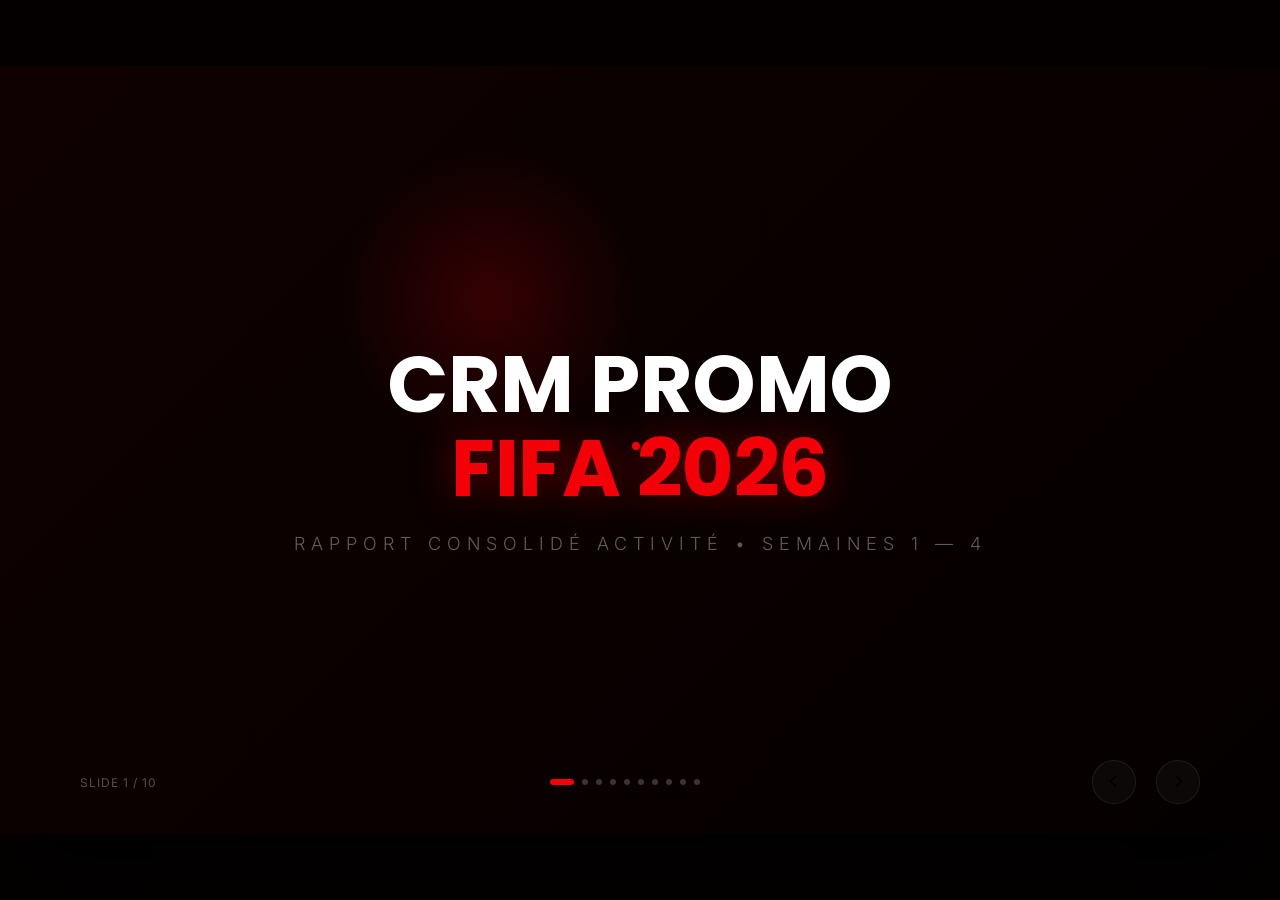
<file: Coca.html>
<!DOCTYPE html>
<html lang="fr">
<head>
    <meta charset="UTF-8">
    <meta name="viewport" content="width=device-width, initial-scale=1.0">
    <title>Dashboard CRM Coca-Cola FIFA 2026</title>
    <link rel="preconnect" href="https://fonts.googleapis.com">
    <link rel="preconnect" href="https://fonts.gstatic.com" crossorigin>
    <link href="https://fonts.googleapis.com/css2?family=Poppins:wght@300;500;700&family=Inter:wght@300;400;600&display=swap" rel="stylesheet">
    <link rel="stylesheet" href="https://cdnjs.cloudflare.com/ajax/libs/font-awesome/6.5.1/css/all.min.css">
    <style>
        /* CORE REINITIALISATION & CURSEUR */
        * { box-sizing: border-box; margin: 0; padding: 0; cursor: none !important; }
        
        body {
            background-color: #050000;
            color: #ffffff;
            font-family: 'Inter', sans-serif;
            overflow: hidden;
            width: 100vw;
            height: 100vh;
            display: flex;
            justify-content: center;
            align-items: center;
        }

        /* CURSEUR INTERACTIF HAUT DE GAMME */
        #custom-cursor {
            width: 8px;
            height: 8px;
            background: #F40009;
            border-radius: 50%;
            position: fixed;
            pointer-events: none;
            z-index: 10000;
            transform: translate(-50%, -50%);
            transition: width 0.2s, height 0.2s, background-color 0.2s;
        }
        #cursor-halo {
            width: 300px;
            height: 300px;
            background: radial-gradient(circle, rgba(244, 0, 9, 0.18) 0%, transparent 70%);
            position: fixed;
            pointer-events: none;
            z-index: 9999;
            transform: translate(-50%, -50%);
            mix-blend-mode: screen;
        }

        /* ENVIRONNEMENT PRESENTATION ACCESSIBLE */
        .presentation-deck {
            width: 100%;
            height: 100%;
            max-width: 1366px;
            max-height: 768px;
            position: relative;
            background-color: #070000;
            border-radius: 0px;
            overflow: hidden;
            box-shadow: 0 50px 100px rgba(0,0,0,0.9);
        }

        /* STRATEGIE ARRIERE PLAN ESTOMPE */
        .slide {
            position: absolute;
            top: 0;
            left: 0;
            width: 100%;
            height: 100%;
            padding: 60px 80px;
            display: flex;
            flex-direction: column;
            opacity: 0;
            pointer-events: none;
            transform: scale(0.98) translateY(10px);
            transition: opacity 0.6s cubic-bezier(0.25, 1, 0.5, 1), transform 0.6s cubic-bezier(0.25, 1, 0.5, 1);
            z-index: 1;
            
            /* Injection subtile de l'image de campagne sous le gradient */
            background-image: 
                linear-gradient(135deg, rgba(16, 1, 1, 0.94) 0%, rgba(5, 0, 0, 0.97) 100%), 
                url('http://googleusercontent.com/image_collection/image_retrieval/16650258172486087335_0');
            background-size: cover;
            background-position: center;
            background-attachment: fixed;
        }

        .slide.active {
            opacity: 1;
            pointer-events: auto;
            transform: scale(1) translateY(0);
            z-index: 2;
        }

        /* GLASSMORPHISM PREMIUM CORE */
        .glass-panel {
            background: rgba(255, 255, 255, 0.02);
            backdrop-filter: blur(20px) saturate(120%);
            -webkit-backdrop-filter: blur(20px) saturate(120%);
            border: 1px solid rgba(255, 255, 255, 0.07);
            border-radius: 24px;
            padding: 40px;
            box-shadow: 0 20px 40px rgba(0,0,0,0.4);
            transition: border-color 0.4s, background-color 0.4s;
        }
        .glass-panel:hover {
            border-color: rgba(244, 0, 9, 0.3);
            background: rgba(255, 255, 255, 0.03);
        }

        /* TYPO & STRUCTURATION */
        h1, h2, h3 { font-family: 'Poppins', sans-serif; font-weight: 700; letter-spacing: -0.5px; }
        .slide-header { border-left: 5px solid #F40009; padding-left: 20px; margin-bottom: 40px; }
        .slide-title { font-size: 38px; text-transform: uppercase; letter-spacing: 1px; }
        p, li { font-size: 17px; line-height: 1.6; color: rgba(255,255,255,0.7); }

        /* GRILLES & FLEX INTERACTIFS */
        .grid-3 { display: grid; grid-template-columns: repeat(3, 1fr); gap: 30px; margin-top: auto; margin-bottom: auto; }
        .grid-2 { display: grid; grid-template-columns: 1fr 1fr; gap: 40px; align-items: center; }

        .interactive-card {
            background: rgba(255,255,255,0.01);
            border: 1px solid rgba(255,255,255,0.04);
            border-radius: 20px;
            padding: 35px 25px;
            text-align: center;
            transition: transform 0.4s cubic-bezier(0.25, 1, 0.5, 1), border-color 0.4s, background-color 0.4s;
        }
        .interactive-card:hover {
            transform: translateY(-8px) scale(1.02);
            border-color: rgba(244,0,9,0.4);
            background: rgba(244,0,9,0.03);
        }
        .interactive-card i { font-size: 42px; color: #F40009; margin-bottom: 20px; text-shadow: 0 0 20px rgba(244,0,9,0.4); }
        .interactive-card .huge-number { font-size: 48px; font-weight: 700; color: #fff; margin-bottom: 10px; }

        /* JAUGE DE REPARTITION DYNAMIQUE */
        .metrics-stack { display: flex; flex-direction: column; gap: 20px; }
        .metric-row { display: flex; align-items: center; gap: 20px; }
        .metric-label { width: 240px; text-align: right; font-weight: 500; font-size: 16px; }
        .track { flex-grow: 1; height: 12px; background: rgba(255,255,255,0.05); border-radius: 10px; overflow: hidden; border: 1px solid rgba(255,255,255,0.03); }
        .fill { height: 100%; background: linear-gradient(90deg, #900004, #F40009); border-radius: 10px; transform: scaleX(0); transform-origin: left; transition: transform 1s cubic-bezier(0.25, 1, 0.5, 1); }
        .slide.active .fill { transform: scaleX(1); }

        /* DATA FILTER COMPONENT (SLIDE 5 INTERACTIVE) */
        .filter-nav { display: flex; gap: 15px; margin-bottom: 30px; }
        .filter-btn { padding: 12px 24px; background: rgba(255,255,255,0.03); border: 1px solid rgba(255,255,255,0.08); border-radius: 30px; color: #fff; font-size: 14px; font-weight: 500; transition: all 0.3s; }
        .filter-btn.active, .filter-btn:hover { background: #F40009; border-color: #F40009; box-shadow: 0 0 15px rgba(244,0,9,0.4); }

        /* TABLE INTERACTIF */
        table { width: 100%; border-collapse: collapse; text-align: left; }
        th { padding: 18px; background: rgba(244,0,9,0.1); font-size: 14px; text-transform: uppercase; letter-spacing: 1px; color: rgba(255,255,255,0.9); border-bottom: 2px solid rgba(244,0,9,0.3); }
        td { padding: 18px; border-bottom: 1px solid rgba(255,255,255,0.04); font-size: 15px; transition: background-color 0.2s; }
        tr:hover td { background: rgba(255,255,255,0.02); color: #fff; }

        /* NAVIGATION INTERFACE DECK */
        .deck-controls { position: absolute; bottom: 30px; left: 80px; right: 80px; display: flex; justify-content: space-between; align-items: center; z-index: 100; pointer-events: auto; }
        .nav-arrows { display: flex; gap: 20px; }
        .arrow { width: 44px; height: 44px; border-radius: 50%; background: rgba(255,255,255,0.03); border: 1px solid rgba(255,255,255,0.08); display: flex; justify-content: center; align-items: center; transition: all 0.3s; }
        .arrow:hover { background: #fff; color: #050000; scale: 1.05; }
        .indicators { display: flex; gap: 8px; }
        .dot { width: 6px; height: 6px; background: rgba(255,255,255,0.2); border-radius: 50%; transition: all 0.3s; }
        .dot.active { width: 24px; background: #F40009; border-radius: 4px; }
        .meta-info { font-size: 12px; color: rgba(255,255,255,0.3); letter-spacing: 1px; text-transform: uppercase; }
    </style>
</head>
<body>

<div id="custom-cursor"></div>
<div id="cursor-halo"></div>

<div class="presentation-deck">

    <div class="slide active" id="s1">
        <div style="margin: auto; text-align: center; position: relative;">
            <h1 style="font-size: 80px; line-height: 1.05; font-weight: 700; margin-bottom: 20px;">
                CRM PROMO<br><span style="color:#F40009; text-shadow: 0 0 40px rgba(244,0,9,0.4);">FIFA 2026</span>
            </h1>
            <p style="font-size: 18px; letter-spacing: 6px; text-transform: uppercase; opacity: 0.5; font-weight: 300;">Rapport Consolidé Activité • Semaines 1 — 4</p>
        </div>
    </div>

    <div class="slide" id="s2">
        <div class="slide-header">
            <div class="meta-info">Section 01</div>
            <h2 class="slide-title">Contexte Opérationnel</h2>
        </div>
        <div class="grid-2" style="margin: auto 0;">
            <p style="font-size: 24px; line-height: 1.7; font-weight: 300; color: rgba(255,255,255,0.9);">
                Lancement stratégique de la campagne d'activation le 8 Juin 2026. Prise en main immédiate du support de gestion par l'équipe CRM le 9 Juin afin de structurer la remontée de données et optimiser l'entonnoir d'engagement.
            </p>
            <div class="glass-panel">
                <h3 style="margin-bottom: 15px; color: #F40009;"><i class="fa-solid fa-crosshairs" style="margin-right: 10px;"></i> Mission Clé</h3>
                <p>Transformer le flux brut d'appels entrants et d'interactions WhatsApp en rapports qualitatifs exploitables pour l'audit marketing final.</p>
            </div>
        </div>
    </div>

    <div class="slide" id="s3">
        <div class="slide-header">
            <div class="meta-info">Section 02</div>
            <h2 class="slide-title">Indicateurs Majeurs (KPI)</h2>
        </div>
        <div class="grid-3">
            <div class="interactive-card">
                <i class="fa-solid fa-database"></i>
                <div class="huge-number">870+</div>
                <h3>Lignes CRM</h3>
                <p style="font-size: 14px; margin-top: 10px;">Enregistrements d'incidents consolidés et qualifiés.</p>
            </div>
            <div class="interactive-card">
                <i class="fa-solid fa-filter"></i>
                <div class="huge-number">100%</div>
                <h3>Segmentation</h3>
                <p style="font-size: 14px; margin-top: 10px;">Saisie rigoureuse par type de plainte et région.</p>
            </div>
            <div class="interactive-card">
                <i class="fa-solid fa-map-location-dot"></i>
                <div class="huge-number">Hub</div>
                <h3>Kinshasa</h3>
                <p style="font-size: 14px; margin-top: 10px;">Épicentre du traitement opérationnel</p>
            </div>
        </div>
    </div>

    <div class="slide" id="s4">
        <div class="slide-header">
            <div class="meta-info">Section 03</div>
            <h2 class="slide-title">Matrice des Incidents</h2>
        </div>
        <div class="glass-panel" style="padding: 0; overflow: hidden; margin-top: auto; margin-bottom: auto;">
            <table>
                <thead>
                    <tr>
                        <th style="width: 25%;">Catégorisation</th>
                        <th>Réalité Terrain Constatée</th>
                    </tr>
                </thead>
                <tbody>
                    <tr>
                        <td><strong style="color: #F40009;">Code Illisible</strong></td>
                        <td>Impression défaillante sous capsule (caractères effacés ou ambigus).</td>
                    </tr>
                    <tr>
                        <td><strong>Code Rejeté</strong></td>
                        <td>Le consommateur tape le code correctement mais le Chatbot l'invalide.</td>
                    </tr>
                    <tr>
                        <td><strong>Gain Différé</strong></td>
                        <td>Validation du lot acquise mais latence de distribution via les API partenaires.</td>
                    </tr>
                    <tr>
                        <td><strong>Erreur Système</strong></td>
                        <td>Coupure technique de communication réseau sur le bot WhatsApp officiel.</td>
                    </tr>
                </tbody>
            </table>
        </div>
    </div>

    <div class="slide" id="s5">
        <div class="slide-header">
            <div class="meta-info">Section 04 • Module Dynamique</div>
            <h2 class="slide-title">Analyse Chronologique par Filtre</h2>
        </div>
        <div class="filter-nav">
            <button class="filter-btn active" onclick="updateWeeklyData(1, '112', 'Stable', '45%')">Semaine 1</button>
            <button class="filter-btn" onclick="updateWeeklyData(2, '245', 'Alerte Impression', '58%')">Semaine 2</button>
            <button class="filter-btn" onclick="updateWeeklyData(3, '412', 'Surcharge réseau', '62%')">Semaine 3</button>
            <button class="filter-btn" onclick="updateWeeklyData(4, '870+', 'Alerte Critique', '75%')">Semaine 4</button>
        </div>
        <div class="grid-2" style="margin-top: 10px;">
            <div class="glass-panel" style="text-align: center;">
                <h3 id="week-title" style="color: #F40009; margin-bottom: 20px;">Statistiques Semaine 1</h3>
                <div style="font-size: 64px; font-weight: 700; id='ticket-count'">112</div>
                <p>Tickets Enregistrés</p>
                <div id="week-status" style="margin-top: 15px; padding: 6px 15px; background: rgba(34, 197, 94, 0.2); border-radius: 20px; display: inline-block; color: #22c55e;">Phase Test / Stable</div>
            </div>
            <div class="metrics-stack">
                <div class="metric-row">
                    <div class="metric-label">Taux d'incidents capsule</div>
                    <div class="track"><div class="fill" id="bar-fill-1" style="width: 45%;"></div></div>
                </div>
                <p style="font-size: 14px; opacity: 0.6;">Cliquez sur les boutons de semaine ci-dessus pour observer l'évolution exponentielle des goulots d'étranglement.</p>
            </div>
        </div>
    </div>

    <div class="slide" id="s6">
        <div class="slide-header">
            <div class="meta-info">Section 05</div>
            <h2 class="slide-title">Point Critique : Lisibilité</h2>
        </div>
        <div class="grid-2" style="margin: auto 0;">
            <div class="glass-panel">
                <h3 style="color: #F40009; margin-bottom: 15px;"><i class="fa-solid fa-eye-slash" style="margin-right: 10px;"></i> Anomalie Majeure</h3>
                <p style="font-size: 18px; margin-bottom: 15px;">**65%** du cumul des réclamations provient directement d'un défaut d'impression jet d'encre sous la capsule.</p>
                <p>La confusion récurrente entre le **chiffre 0** et la **lettre O**, ainsi que des caractères tronqués par le processus industriel, brisent l'expérience utilisateur et génèrent une frustration immédiate au moment de la saisie.</p>
            </div>
            <div class="glass-panel" style="background: rgba(244,0,9,0.02); border-color: rgba(244,0,9,0.15);">
                <h3 style="margin-bottom: 15px;">Surcharge Équipe</h3>
                <p>Ce défaut technique transforme l'expérience automatisée (Chatbot) en une obligation de traitement manuel par l'équipe, provoquant un allongement des délais de réponse en Semaine 4.</p>
            </div>
        </div>
    </div>

    <div class="slide" id="s7">
        <div class="slide-header">
            <div class="meta-info">Section 06</div>
            <h2 class="slide-title">Rapprochements Statistiques</h2>
        </div>
        <div class="glass-panel" style="margin: auto 0;">
            <p style="font-size: 20px; font-weight: 500; margin-bottom: 30px; color: #fff;">
                Note méthodologique pour la lecture des tableaux de bord marketing :
            </p>
            <div class="grid-2">
                <div>
                    <h4 style="color:#F40009; margin-bottom: 10px;"><i class="fa-solid fa-shuffle"></i> Codes Illisibles vs Rejetés</h4>
                    <p style="font-size: 15px;">La majorité des codes catégorisés comme "rejetés par le système informatique" découlent en réalité d'une mauvaise lecture induite par l'impression floue.</p>
                </div>
                <div>
                    <h4 style="color:#F40009; margin-bottom: 10px;"><i class="fa-solid fa-shuffle"></i> Gain Différé vs Non Reçu</h4>
                    <p style="font-size: 15px;">La nuance repose uniquement sur l'état d'esprit et l'urgence exprimée par le consommateur au téléphone lors de son appel au support.</p>
                </div>
            </div>
        </div>
    </div>

    <div class="slide" id="s8">
        <div class="slide-header">
            <div class="meta-info">Section 07</div>
            <h2 class="slide-title">Poids Proportionnel des Requêtes</h2>
        </div>
        <div class="glass-panel metrics-stack" style="margin: auto 0;">
            <div class="metric-row">
                <div class="metric-label">Codes Illisibles & Rejetés</div>
                <div class="track"><div class="fill" style="width: 65%;"></div></div>
                <div style="width: 50px; text-align: right; font-weight: 600; color: #F40009;">65%</div>
            </div>
            <div class="metric-row">
                <div class="metric-label">Gains Différés (Opérateurs)</div>
                <div class="track"><div class="fill" style="width: 20%;"></div></div>
                <div style="width: 50px; text-align: right; font-weight: 600;">20%</div>
            </div>
            <div class="metric-row">
                <div class="metric-label">Bugs d'Accès Chatbot</div>
                <div class="track"><div class="fill" style="width: 10%;"></div></div>
                <div style="width: 50px; text-align: right; font-weight: 600; opacity: 0.6;">10%</div>
            </div>
            <div class="metric-row">
                <div class="metric-label">Demandes d'Informations</div>
                <div class="track"><div class="fill" style="width: 5%;"></div></div>
                <div style="width: 50px; text-align: right; font-weight: 600; opacity: 0.4;">5%</div>
            </div>
        </div>
    </div>

    <div class="slide" id="s9">
        <div class="slide-header">
            <div class="meta-info">Section 08</div>
            <h2 class="slide-title">Recommandations Immédiates</h2>
        </div>
        <div class="grid-3" style="margin: auto 0;">
            <div class="glass-panel">
                <div style="font-size: 24px; font-weight: 700; color: #F40009; margin-bottom: 10px;">01. Technique</div>
                <p style="font-size: 14px;">Mettre en place un script de tolérance sur le Chatbot permettant de tester automatiquement les substitutions courantes (ex: remplacer 'O' par '0').</p>
            </div>
            <div class="glass-panel">
                <div style="font-size: 24px; font-weight: 700; color: #F40009; margin-bottom: 10px;">02. Process</div>
                <p style="font-size: 14px;">Ajouter un message d'attente automatique rappelant aux participants un délai de vérification réseau pouvant atteindre 48 heures maximum.</p>
            </div>
            <div class="glass-panel">
                <div style="font-size: 24px; font-weight: 700; color: #F40009; margin-bottom: 10px;">03. Print</div>
                <p style="font-size: 14px;">Ajuster la calibration des têtes d'impression en usine d'embouteillage pour contrer les anomalies de déchiffrage.</p>
            </div>
        </div>
    </div>

    <div class="slide" id="s10">
        <div style="margin: auto; text-align: center;">
            <h2 style="font-size: 56px; margin-bottom: 20px;">Questions & Réponses</h2>
            <p style="font-size: 18px; max-width: 600px; margin: 0 auto 40px; opacity: 0.7;">
                Merci pour votre attention. Le registre de données CRM historique reste consultable pour audit complémentaire.
            </p>
            <div style="font-size: 11px; tracking: 2px; text-transform: uppercase; opacity: 0.3;">
                Livrable Stratégique Eldorado Design • Kinshasa 2026
            </div>
        </div>
    </div>

    <div class="deck-controls">
        <div class="meta-info" id="deck-tracker">Slide 1 / 10</div>
        <div class="indicators" id="dots-container"></div>
        <div class="nav-arrows">
            <button class="arrow" onclick="prevSlide()"><i class="fa-solid fa-chevron-left"></i></button>
            <button class="arrow" onclick="nextSlide()"><i class="fa-solid fa-chevron-right"></i></button>
        </div>
    </div>

</div>

<script>
    // ENGINE DE NAVIGATION ULTRA-RÉACTIF
    let currentIdx = 0;
    const slides = document.querySelectorAll('.slide');
    const tracker = document.getElementById('deck-tracker');
    const dotsContainer = document.getElementById('dots-container');

    // Génération des indicateurs du bas
    slides.forEach((_, i) => {
        const d = document.createElement('div');
        d.className = `dot ${i === 0 ? 'active' : ''}`;
        dotsContainer.appendChild(d);
    });
    const dots = document.querySelectorAll('.dot');

    function showSlide(idx) {
        if(idx < 0 || idx >= slides.length) return;
        slides[currentIdx].classList.remove('active');
        dots[currentIdx].classList.remove('active');
        
        currentIdx = idx;
        
        slides[currentIdx].classList.add('active');
        dots[currentIdx].classList.add('active');
        tracker.innerText = `Slide ${currentIdx + 1} / ${slides.length}`;
    }

    function nextSlide() { if(currentIdx < slides.length - 1) showSlide(currentIdx + 1); }
    function prevSlide() { if(currentIdx > 0) showSlide(currentIdx - 1); }

    // Navigation au clavier fluide pour la soutenance
    window.addEventListener('keydown', (e) => {
        if(e.key === 'ArrowRight' || e.key === ' ') nextSlide();
        if(e.key === 'ArrowLeft') prevSlide();
    });

    // MODULE DE DIRECTION DU CURSEUR ET HALO EN FLUIDE 60FPS
    const cursor = document.getElementById('custom-cursor');
    const halo = document.getElementById('cursor-halo');

    window.addEventListener('mousemove', (e) => {
        cursor.style.left = e.clientX + 'px';
        cursor.style.top = e.clientY + 'px';
        
        // Petit amorti naturel pour le halo lumineux arrière
        halo.animate({
            left: e.clientX + 'px',
            top: e.clientY + 'px'
        }, { duration: 400, fill: "forwards" });
    });

    // Animations d'échelle du pointeur au survol
    document.querySelectorAll('button, tr, .interactive-card').forEach(item => {
        item.addEventListener('mouseenter', () => {
            cursor.style.width = '24px';
            cursor.style.height = '24px';
            cursor.style.backgroundColor = 'rgba(254,0,9,0.4)';
        });
        item.addEventListener('mouseleave', () => {
            cursor.style.width = '8px';
            cursor.style.height = '8px';
            cursor.style.backgroundColor = '#F40009';
        });
    });

    // ENGINE DE FILTRE DYNAMIQUE INTERACTIF (SLIDE 5)
    function updateWeeklyData(weekNum, count, status, percent) {
        document.getElementById('week-title').innerText = `Statistiques Semaine ${weekNum}`;
        document.getElementById('week-status').innerText = status;
        
        const labelStatus = document.getElementById('week-status');
        if(weekNum === 4) {
            labelStatus.style.background = 'rgba(239, 68, 68, 0.2)';
            labelStatus.style.color = '#ef4444';
        } else if (weekNum === 2 || weekNum === 3) {
            labelStatus.style.background = 'rgba(234, 179, 8, 0.2)';
            labelStatus.style.color = '#eab308';
        } else {
            labelStatus.style.background = 'rgba(34, 197, 94, 0.2)';
            labelStatus.style.color = '#22c55e';
        }

        document.getElementById('bar-fill-1').style.width = percent;
        
        // Changement d'état actif des boutons
        document.querySelectorAll('.filter-btn').forEach(btn => btn.classList.remove('active'));
        event.target.classList.add('active');
    }
</script>

</body>
</html>
</file>
